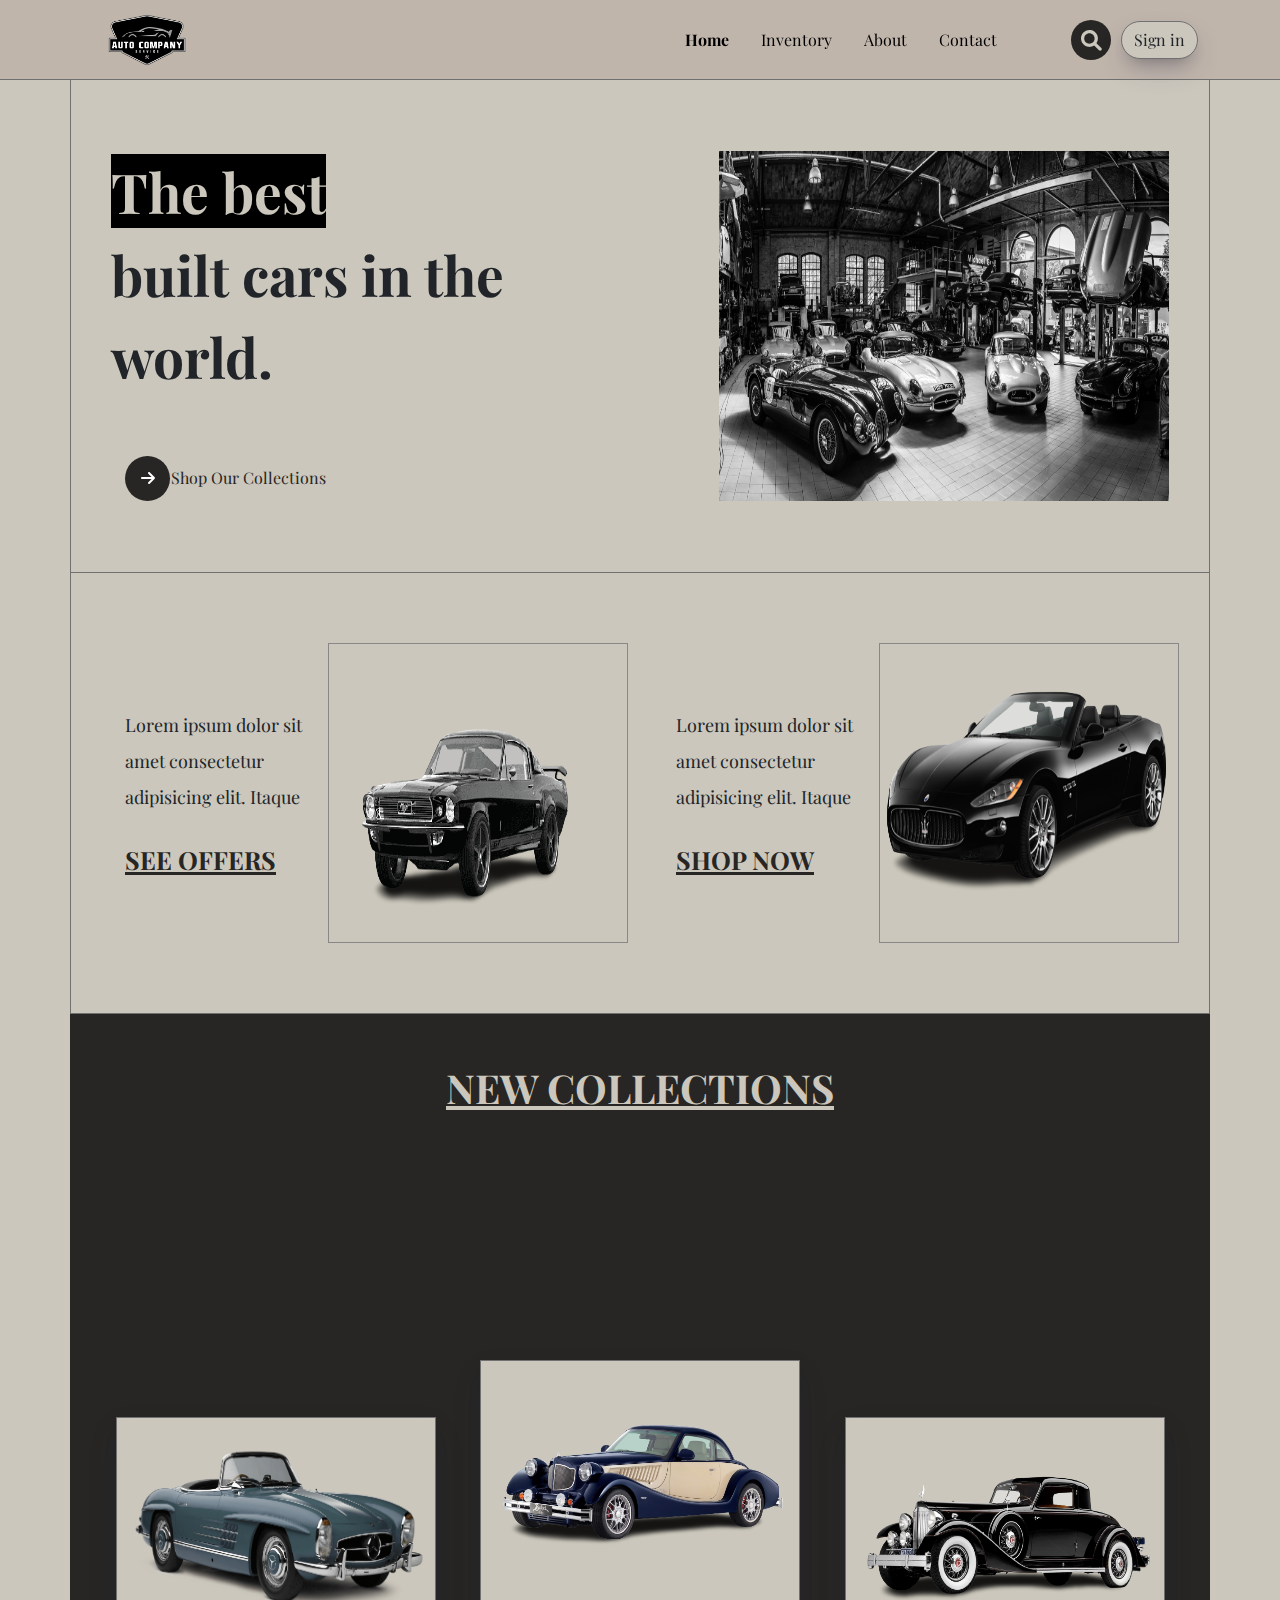
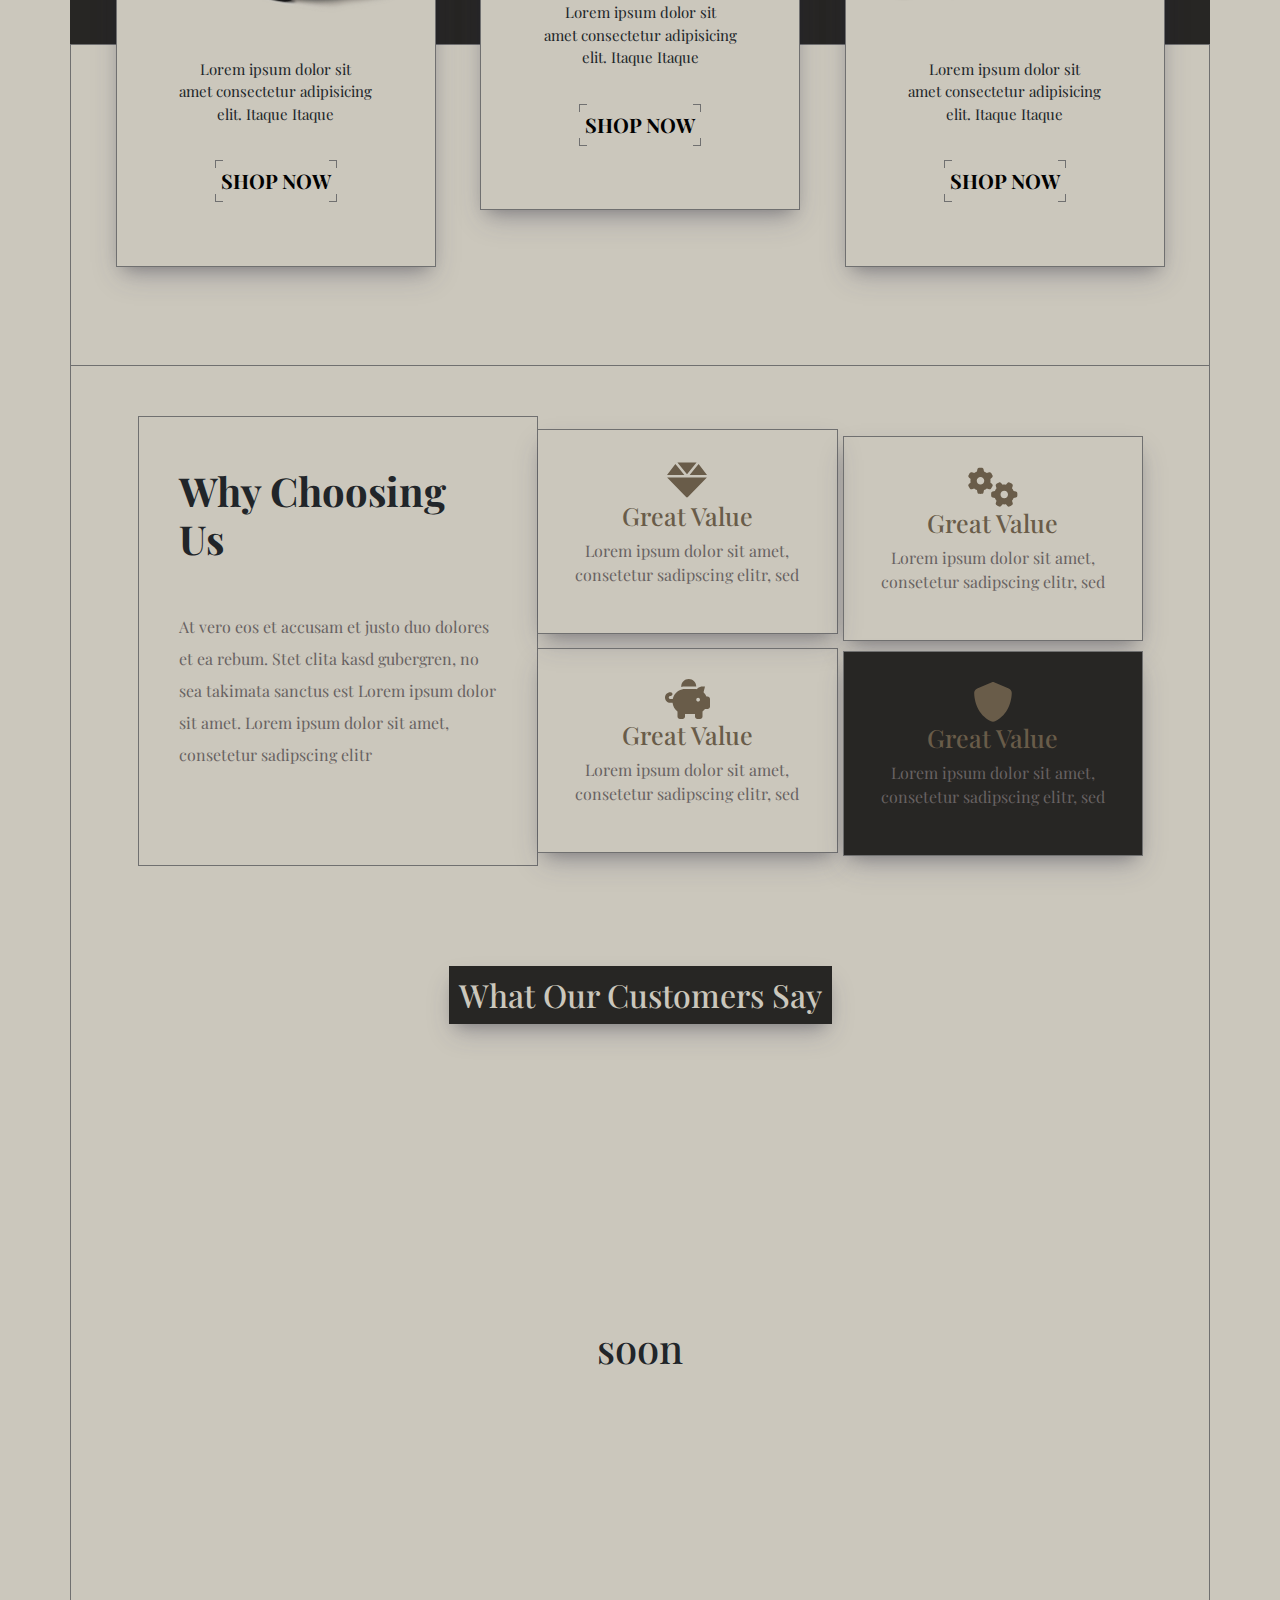
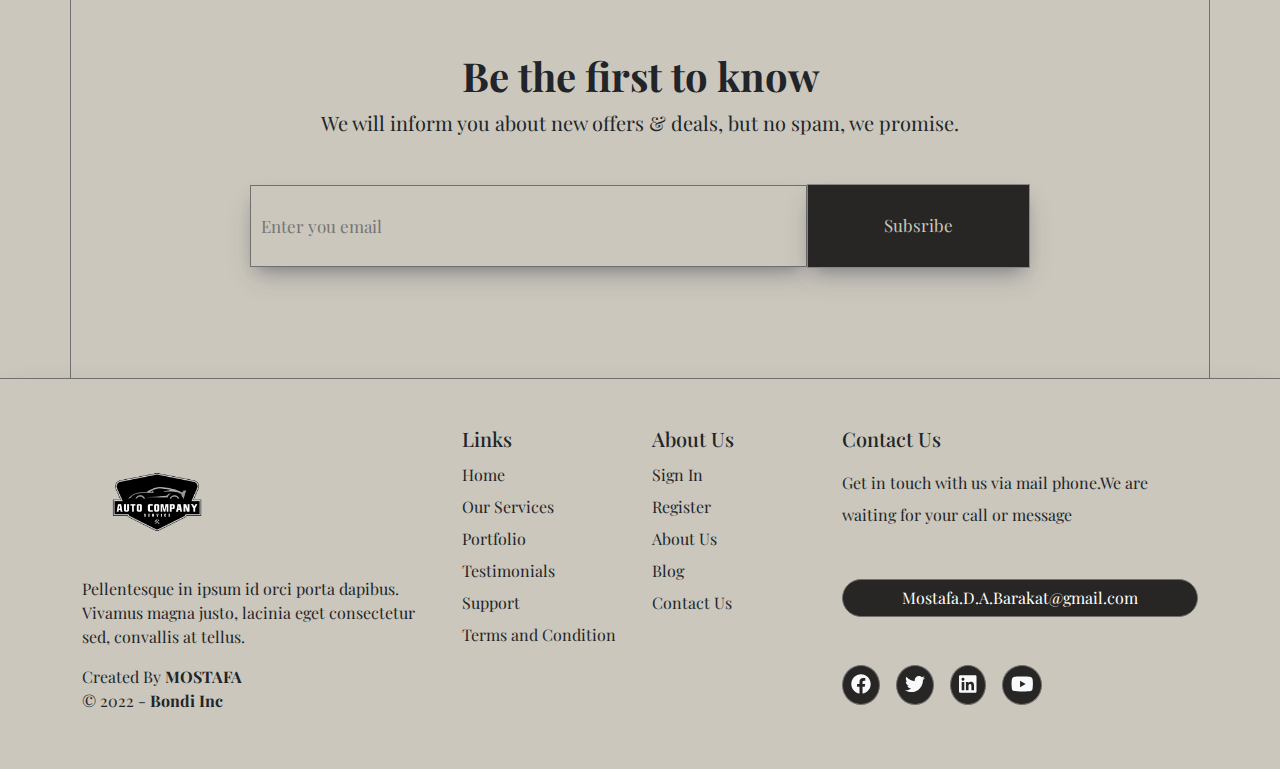
<file: index.html>
<!DOCTYPE html>
<html lang="en">
<head>
    <meta charset="UTF-8">
    <meta http-equiv="X-UA-Compatible" content="IE=edge">
    <meta name="viewport" content="width=device-width, initial-scale=1.0">
    <link rel="stylesheet" href="css/bootstrap.min.css">
    <link rel="stylesheet" href="css/all.min.css">
    <link rel="stylesheet" href="css/style.css">
    <link rel="preconnect" href="https://fonts.googleapis.com">
    <link rel="preconnect" href="https://fonts.googleapis.com">
    <link rel="preconnect" href="https://fonts.gstatic.com" crossorigin>
    <link href="https://fonts.googleapis.com/css2?family=Playfair+Display:wght@400;500;600;700;800&family=Poppins:wght@400;500;600&family=Roboto:wght@100;300;400;500&family=Ubuntu:wght@300;400;500;700&display=swap" rel="stylesheet">
    <link rel="icon" type="image/x-icon" href="./image/44-removebg-preview.png" >
    <title>Home</title>
</head>
<body>
<!-- ================Start Header================-->
<header class="header sticky-top">
    <nav class="navbar navbar-expand-lg ">
        <div class="container">
            <a class="navbar-brand" href="#">
                <img src="./image/44-removebg-preview.png " width="130px" height="130px" alt="">
            </a>
            <button
            class="navbar-toggler"
            type="button"
            data-bs-toggle="collapse"
            data-bs-target="#main"
            aria-controls="main"
            aria-expanded="false"
            aria-label="Toggle navigation">
            <i class="fa-solid fa-bars"></i>
            </button>
            <div class="collapse navbar-collapse" id="main">
                <ul class="navbar-nav ms-auto mb-2 mb-lg-0 pe-5">
                    <li class="nav-item">
                        <a class=" nav-link p-2 p-lg-3 active " href="index.html">Home</a>
                    </li>
                    <li class="nav-item">
                        <a class="nav-link p-2 p-lg-3" href="#">Inventory</a>
                    </li>
                    <li class="nav-item">
                        <a class="nav-link p-2 p-lg-3" href="about.html">About</a>
                    </li>
                    <li class="nav-item">
                        <a class="nav-link p-2 p-lg-3" href="contact.html">Contact</a>
                    </li>
                </ul>
                <div class="search-box">
                    <input name="search" placeholder="Search..."> 
                    <a href="#" class="icon">
                        <i class="fas fa-search"></i>
                    </a>
                </div>
                <a class="btn rounded-pill main-btn" href="#">Sign in</a>
            </div>
        </div>
    </nav>
    <a href="#"><span class="up"><i class="fa-solid fa-angle-up"></i></span></a>
</header>
<!-- ================End Header================-->


<!-- ================Start Landing================-->
<section class="landing">
    <div class="container border-top-0 d-flex justify-content-between align-items-center">
        <div class="text-landing ">
            <h1 class="pb-5"><span> The best </span> <br> built cars in the <br> world.</h1>
            <a class="btn main-btn" href="#"> <i class="fa-solid fa-arrow-right pe-3"></i>Shop Our Collections</a>
        </div>
        <div class="img-landing">
            <img src="./image/1.jpg" width="450px" height="350px" alt="imag-landing">
        </div>
    </div>
</section>
<!-- ================End Landing================-->


<!-- ================Start Shop================-->
<section class="shop">
    <div class="container border-top-0">
        <div class="row">
            <div class="col-md-7 col-lg-6 d-flex align-items-center">
                <div class="text-card ps-4 pe-4">
                    <p class="lh-lg">Lorem ipsum dolor sit <br> amet consectetur adipisicing  elit. Itaque</p>
                    <a class="fw-bold ">SEE OFFERS</a>
                </div>
                <img src="./image/1-removebg-preview (1).png" width="300px" height="300px" alt="car">
            </div>
            <div class="col-md-7 col-lg-6 d-flex align-items-center">
                <div class="text-card ps-4 pe-4">
                    <p class="lh-lg">Lorem ipsum dolor sit <br> amet consectetur adipisicing  elit. Itaque</p>
                    <a class="fw-bold ">SHOP NOW</a>
                </div>
                <img src="./image/2-removebg-preview.png" width="300px" height="300px" alt="car">
            </div>
        </div>
    </div>
</section>
<!-- ================End Shop================-->


<!-- ================Start New================-->
<section class="new" id="new">
    <div class="container">
        <h1 class="fw-bold mt-0  text-center">NEW COLLECTIONS</h1>
    </div>
</section>

<section class="new-card">
    <div class="container">
        <div class="row  pb-5">
            <div class="one text-center col-md-4 col-lg-4">
                <img src="./image/5.png" width="300px" height="200px" alt="">
                <div class="text-new">
                    <p class="lh-base">Lorem ipsum dolor sit <br> amet consectetur adipisicing <br> elit.  Itaque Itaque</p>
                    <a href="#" class="fw-bold"><span></span> Shop Now</a>
                </div>
            </div>
            <div class="two text-center  col-md-4 col-lg-4">
                <img src="./image/6-removebg-preview.png" width="300px" height="200px" alt="">
                <div class="text-new">
                    <p class="lh-base">Lorem ipsum dolor sit <br> amet consectetur adipisicing <br> elit.  Itaque Itaque</p>
                    <a href="#" class="fw-bold"><span></span> Shop Now</a>
                </div>
            </div>
            <div class="one text-center col-md-4 col-lg-4">
                <img src="./image/8-removebg-preview.png" width="300px" height="200px" alt="">
                <div class="text-new">
                    <p class="lh-base">Lorem ipsum dolor sit <br> amet consectetur adipisicing <br> elit.  Itaque Itaque</p>
                    <a href="#" class="fw-bold"><span></span> Shop Now</a>
                </div>
            </div>
        </div>
    </div>
</section>
<!-- ================End New================-->


<!-- ================Start WhyUS================-->
<section class="whyus" id="whyus">
    <div class="container  d-flex justify-content-center align-items-center border-top-0 border-bottom-0">
        <div class="box1">
            <div class="text-why">
                <h2 class="fw-bold fs-1">Why Choosing Us</h2>
                <p class="lh-lg">  At vero eos et accusam et justo duo dolores et ea rebum. Stet clita kasd gubergren, no sea takimata sanctus est Lorem ipsum dolor sit amet. Lorem ipsum dolor sit amet, consetetur sadipscing elitr</p>
            </div>
        </div>
        <div class="box2  text-center d-flex justify-content-evenly flex-column">
            <div class="box2-1 border-start-0">
                <i class="fa-solid fa-gem"></i>
                <h3>Great Value</h3>
                <p class="fs-6 lh-base">Lorem ipsum dolor sit amet, <br> consetetur sadipscing elitr, sed</p>
            </div>
            <div class="box2-2 border-start-0">
                <i class="fa-solid fa-piggy-bank"></i>
                <h3>Great Value</h3>
                <p class="fs-6 lh-base">Lorem ipsum dolor sit amet, <br> consetetur sadipscing elitr, sed</p>
            </div>
        </div>
        <div class="box3 text-center d-flex justify-content-evenly flex-column">
            <div class="box3-1">
                <i class="fa-solid fa-gears"></i>
                <h3 >Great Value</h3>
                <p class="fs-6 lh-base">Lorem ipsum dolor sit amet, <br> consetetur sadipscing elitr, sed</p>
            </div>
            <div class="box3-2">
                <i class="fa-solid fa-shield"></i>
                <h3>Great Value</h3>
                <p class="fs-6 lh-base">Lorem ipsum dolor sit amet, <br> consetetur sadipscing elitr, sed</p>
            </div>
        </div>
    </div>
</section>
<!-- ================End WhyUS================-->


<!-- ================Start WhatSay================-->
<section class="whatsay" id="whatsay">
    <div class="container border-top-0 border-bottom-0 text-center fs-1">
        <div class="titel d-flex justify-content-center align-items-center">
            <h2>What Our Customers Say</h2>
        </div> 
        <div class="customer d-flex justify-content-around align-items-center">
            <h1>soon</h1>
        </div>
        <div class="search text-center">
            <h3 class="fw-bold fs-1">Be the first to know</h3>
            <p class="fs-5">We will inform you about new offers & deals, but no spam, we promise.</p>
            <form class="example d-flex justify-content-center align-items-center" action="#">
                <input type="email" placeholder="Enter you email" name="email">
                <button type="submit">Subsribe</button>
            </form>
        </div>
    </div>
</section>
<!-- ================End WhatSay================-->


<!-- ================Start Footer================-->
<footer class="pt-5 pb-5">
    <div class="container">
        <div class="row">
            <div class="col-md-6 col-lg-4">
                <div class="info">
                    <img src="./image/44-removebg-preview.png" alt="">
                    <p>
                        Pellentesque in ipsum id orci porta dapibus. Vivamus magna justo, lacinia eget consectetur sed,
                        convallis at tellus.
                    </p>
                    <div class="copyright">
                        Created By <span class="fw-bold">MOSTAFA</span>
                        <div>&copy; 2022 - <span class="fw-bold">Bondi Inc</span></div>
                    </div>
                </div>
            </div>
            <div class="col-md-6 col-lg-2">
                <div class="links">
                    <h5>Links</h5>
                    <ul class="list-unstyled lh-lg">
                        <li>Home</li>
                        <li>Our Services</li>
                        <li>Portfolio</li>
                        <li>Testimonials</li>
                        <li>Support</li>
                        <li>Terms and Condition</li>
                    </ul>
                </div>
            </div>
            <div class="col-md-6 col-lg-2">
                <div class="links">
                    <h5>About Us</h5>
                    <ul class="list-unstyled lh-lg">
                        <li>Sign In</li>
                        <li>Register</li>
                        <li>About Us</li>
                        <li>Blog</li>
                        <li>Contact Us</li>
                    </ul>
                </div>
            </div>
            <div class="col-md-6 col-lg-4">
                <div class="contact">
                    <h5>Contact Us</h5>
                    <p class="lh-lg mt-3 mb-5">Get in touch with us via mail phone.We are waiting for your call or message</p>
                    <a class="btn rounded-pill main-btn w-100" href="#">Mostafa.D.A.Barakat@gmail.com</a>
                    <ul class="d-flex mt-5 list-unstyled gap-3">
                        <li><a class="d-block text-light" href="#"><i class="fa-brands fa-facebook fa-lg facebook rounded-circle p-2"></i></a></li>
                        <li><a class="d-block text-light" href="#"><i class="fa-brands fa-twitter fa-lg twitter rounded-circle p-2"></i></a></li>
                        <li><a class="d-block text-light" href="#"><i class="fa-brands fa-linkedin fa-lg linkedin rounded-circle p-2"></i></a></li>
                        <li><a class="d-block text-light" href="#"><i class="fa-brands fa-youtube fa-lg youtube rounded-circle p-2"></i></a></li>
                    </ul>
                </div>
            </div>
        </div>
    </div>
</footer>
<!-- ================End Footer================-->





    <script src="js/bootstrap.bundle.min.js"></script>
    <script src="js/all.min.js"></script>
    <script src="js/main.js"></script>
</body>
</html>
</file>
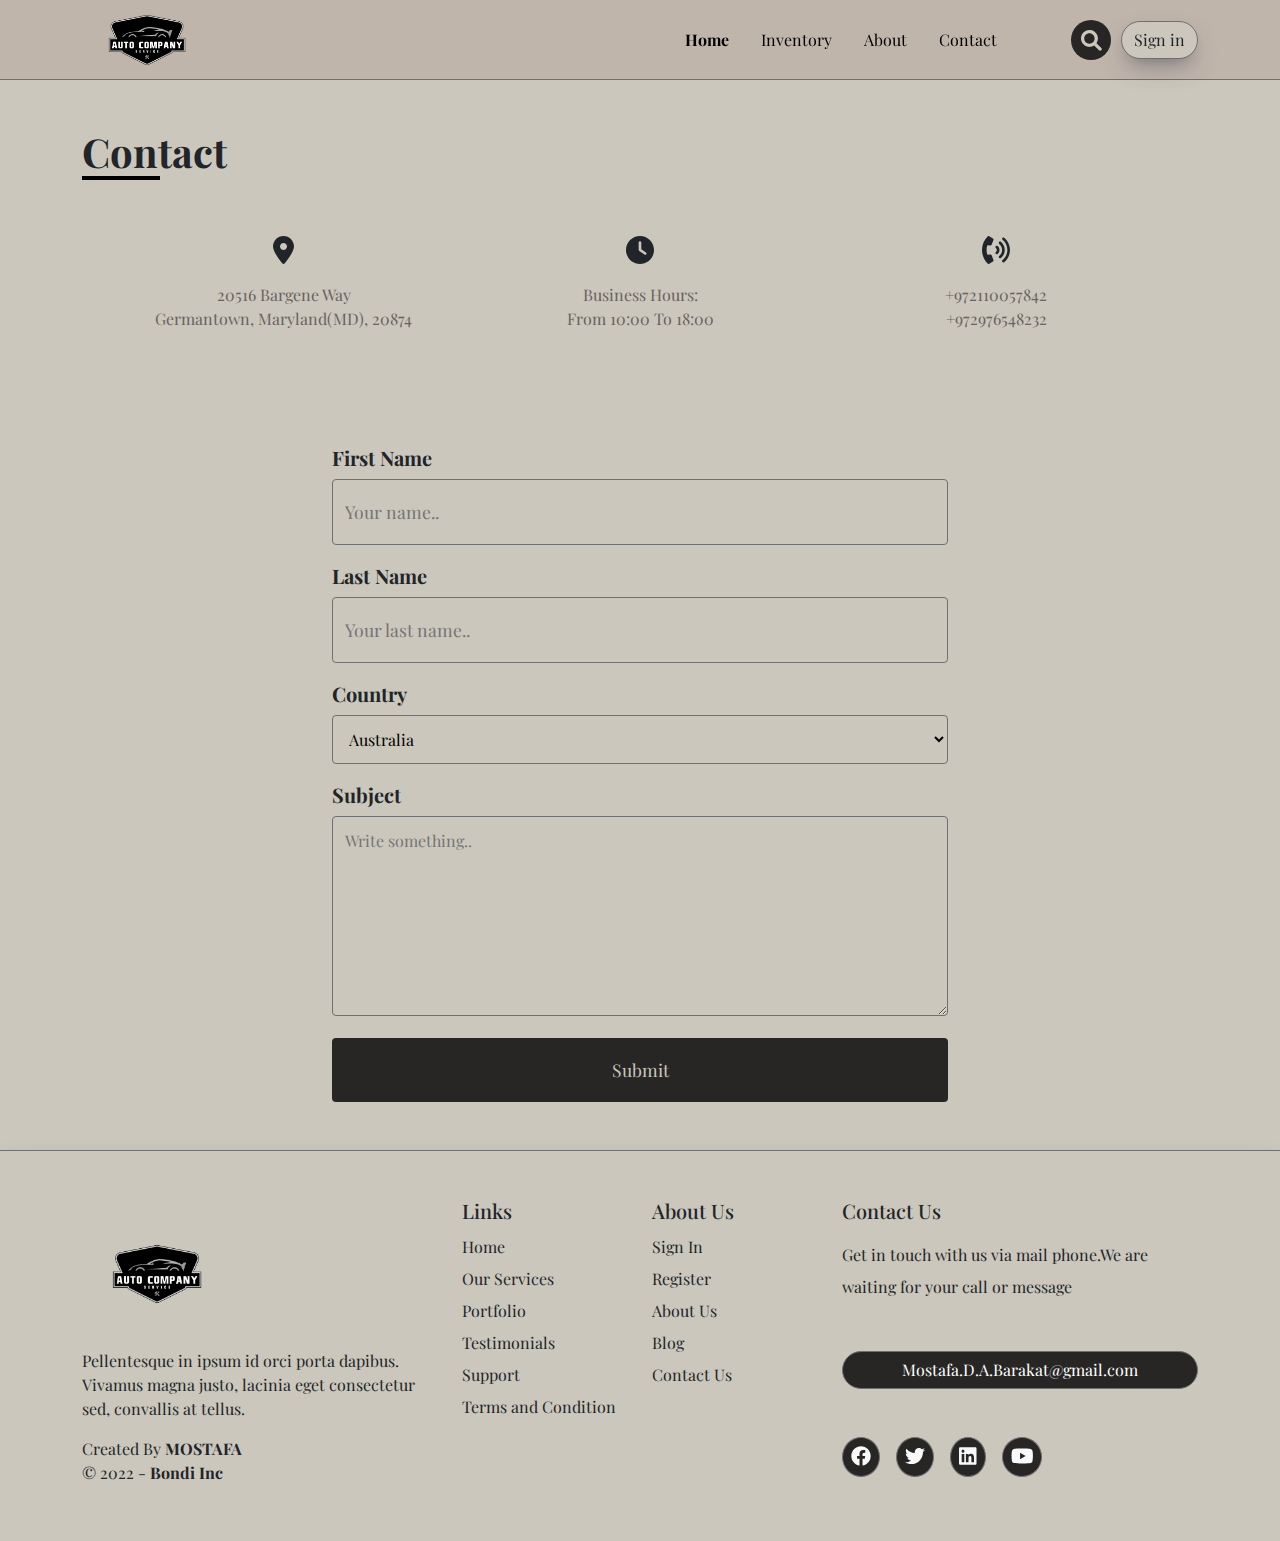
<file: contact.html>
<!DOCTYPE html>
<html lang="en">
    <head>
        <meta charset="UTF-8">
        <meta http-equiv="X-UA-Compatible" content="IE=edge">
        <meta name="viewport" content="width=device-width, initial-scale=1.0">
        <link rel="stylesheet" href="css/bootstrap.min.css">
        <link rel="stylesheet" href="css/all.min.css">
        <link rel="stylesheet" href="css/style.css">
        <link rel="preconnect" href="https://fonts.googleapis.com">
        <link rel="preconnect" href="https://fonts.googleapis.com">
        <link rel="preconnect" href="https://fonts.gstatic.com" crossorigin>
        <link href="https://fonts.googleapis.com/css2?family=Playfair+Display:wght@400;500;600;700;800&family=Poppins:wght@400;500;600&family=Roboto:wght@100;300;400;500&family=Ubuntu:wght@300;400;500;700&display=swap" rel="stylesheet">
        <link rel="icon" type="image/x-icon" href="./image/44-removebg-preview.png" >
        <title>Contact US</title>
    </head>
<body>
<!-- ================Start Header================-->
<header class="header sticky-top">
    <nav class="navbar navbar-expand-lg ">
        <div class="container">
            <a class="navbar-brand" href="#">
                <img src="./image/44-removebg-preview.png " width="130px" height="130px" alt="">
            </a>
            <button
            class="navbar-toggler"
            type="button"
            data-bs-toggle="collapse"
            data-bs-target="#main"
            aria-controls="main"
            aria-expanded="false"
            aria-label="Toggle navigation">
            <i class="fa-solid fa-bars"></i>
            </button>
            <div class="collapse navbar-collapse" id="main">
                <ul class="navbar-nav ms-auto mb-2 mb-lg-0 pe-5">
                    <li class="nav-item">
                        <a class="nav-link p-2 p-lg-3 active " aria-current="page" href="index.html">Home</a>
                    </li>
                    <li class="nav-item">
                        <a class="nav-link p-2 p-lg-3" aria-current="page" href="#">Inventory</a>
                    </li>
                    <li class="nav-item">
                        <a class="nav-link p-2 p-lg-3" aria-current="page" href="about.html">About</a>
                    </li>
                    <li class="nav-item">
                        <a class="nav-link p-2 p-lg-3" aria-current="page" href="contact.html">Contact</a>
                    </li>
                </ul>
                <div class="search-box">
                    <input name="search" placeholder="Search..."> 
                    <a href="#" class="icon">
                        <i class="fas fa-search"></i>
                    </a>
                </div>
                <a class="btn rounded-pill main-btn" href="#">Sign in</a>
            </div>
        </div>
    </nav>
    <a href="#"><span class="up"><i class="fa-solid fa-angle-up"></i></span></a>
</header>
<!-- ================End Header================-->


<!-- ================Start contact================-->
<section class="contact-us pt-5">
    <div class="container">
        <h1 class="fw-bold "> Contact</h1>
        <div class="row pt-5">
            <div class="card-contact col-md-4 col-lg-3 text-center">
                <i class="fa-solid fa-location-dot fs-3 pb-3"></i>
                <p class="pb-5">20516 Bargene Way <br>Germantown, Maryland(MD), 20874</p>
            </div>
            <div class="card-contact col-md-4 col-lg-3 text-center">
                <i class="fa-solid fa-clock fs-3 pb-3"></i>
                <p class="pb-5">Business Hours: <br> From 10:00 To 18:00</p>
            </div>
            <div class="card-contact col-md-4 col-lg-3 text-center">
                <i class="fa-solid fa-phone-volume fs-3 pb-3"></i>
                <p class="pb-5">+972110057842<br>+972976548232</p>
            </div>
        </div>
    </div>
</section>

<section class="form pb-5 pt-5">
    <div class="container">
        <form action="action_page.php">
            <label for="fname" class="fs-5 fw-bold">First Name</label>
            <input type="text" id="fname" name="firstname" placeholder="Your name..">
        
            <label for="lname" class="fs-5 fw-bold">Last Name</label>
            <input type="text" id="lname" name="lastname" placeholder="Your last name..">
        
            <label for="country" class="fs-5 fw-bold">Country</label>
            <select id="country" name="country">
                <option value="australia">Australia</option>
                <option value="canada">Canada</option>
                <option value="usa">USA</option>
            </select>
        
            <label for="subject" class="fs-5 fw-bold">Subject</label>
            <textarea id="subject" name="subject" placeholder="Write something.." style="height:200px"></textarea>
        
            <input type="submit" value="Submit">
        
        </form>
    </div>
</section>
<!-- ================End contact================-->

<!-- ================Start Footer================-->
<footer class="pt-5 pb-5">
    <div class="container">
        <div class="row">
            <div class="col-md-6 col-lg-4">
                <div class="info">
                    <img src="./image/44-removebg-preview.png" alt="">
                    <p>
                        Pellentesque in ipsum id orci porta dapibus. Vivamus magna justo, lacinia eget consectetur sed,
                        convallis at tellus.
                    </p>
                    <div class="copyright">
                        Created By <span class="fw-bold">MOSTAFA</span>
                        <div>&copy; 2022 - <span class="fw-bold">Bondi Inc</span></div>
                    </div>
                </div>
            </div>
            <div class="col-md-6 col-lg-2">
                <div class="links">
                    <h5>Links</h5>
                    <ul class="list-unstyled lh-lg">
                        <li>Home</li>
                        <li>Our Services</li>
                        <li>Portfolio</li>
                        <li>Testimonials</li>
                        <li>Support</li>
                        <li>Terms and Condition</li>
                    </ul>
                </div>
            </div>
            <div class="col-md-6 col-lg-2">
                <div class="links">
                    <h5>About Us</h5>
                    <ul class="list-unstyled lh-lg">
                        <li>Sign In</li>
                        <li>Register</li>
                        <li>About Us</li>
                        <li>Blog</li>
                        <li>Contact Us</li>
                    </ul>
                </div>
            </div>
            <div class="col-md-6 col-lg-4">
                <div class="contact">
                    <h5>Contact Us</h5>
                    <p class="lh-lg mt-3 mb-5">Get in touch with us via mail phone.We are waiting for your call or message</p>
                    <a class="btn rounded-pill main-btn w-100" href="#">Mostafa.D.A.Barakat@gmail.com</a>
                    <ul class="d-flex mt-5 list-unstyled gap-3">
                        <li><a class="d-block text-light" href="#"><i class="fa-brands fa-facebook fa-lg facebook rounded-circle p-2"></i></a></li>
                        <li><a class="d-block text-light" href="#"><i class="fa-brands fa-twitter fa-lg twitter rounded-circle p-2"></i></a></li>
                        <li><a class="d-block text-light" href="#"><i class="fa-brands fa-linkedin fa-lg linkedin rounded-circle p-2"></i></a></li>
                        <li><a class="d-block text-light" href="#"><i class="fa-brands fa-youtube fa-lg youtube rounded-circle p-2"></i></a></li>
                    </ul>
                </div>
            </div>
        </div>
    </div>
</footer>
<!-- ================End Footer================-->



















<script src="js/bootstrap.bundle.min.js"></script>
<script src="js/all.min.js"></script>
</body>
</html>
</file>
<file: css/style.css>
:root{
    --hader-color:#C0B5AB;
    --body-color: #CBC7BC;
    --section-color:#272624;
    --border-color:#707070;
    --text-color:#686262;
}
body{
    font-family: 'Playfair Display', serif;
    background-color: var(--body-color);
}

/*================================Start Home================================*/
/*================Start header================*/
.header{
    background-color:var(--hader-color);
    height: 80px;
    padding-top: 0;
    border-bottom: 1px solid var(--border-color);
}
.header .navbar{
    height: 80px;
}
.search-box{
    padding: 10px;
}
.search-box:hover > input{
    width: 200px;
    padding: 0 10px;
    background-color: var(--section-color);
    border-radius: 40px;
}
.search-box:hover > .icon{
    background-color: var(--section-color);
}
.icon:hover{
    transform: rotate(360deg) scale(0.8);
    color:var(--body-color);
}
input{
    width:0;
    border:none;
    outline:none;
    padding:0;
    background: none;
    font-size: 1.1rem;
    transition: 0.5s ease;
    line-height: 40px;
    color: #fff;
}
.icon{
    color:var(--body-color);
    float: right;
    width: 40px;
    font-size: 1.3rem;
    height: 40px;
    border-radius: 50%;
    background:var(--section-color);
    display: flex;
    justify-content:center;
    align-items:center;
    transition: 0.4s;
    cursor: pointer;
    text-decoration: none;
}
.navbar .navbar-nav .nav-link {
    color: black;
}
.navbar .navbar-nav .nav-link.active{
    font-weight: bold;
}
header .container .collapse .btn{
    background-color: var(--body-color);
    box-shadow: rgba(50, 50, 93, 0.25) 0px 13px 27px -5px, rgba(0, 0, 0, 0.3) 0px 8px 16px -8px;
    border: 1px solid var(--border-color);
}
.navbar .navbar-toggler {
    color: var(--section-color);
    font-size: 25px;
    border-color: var(--section-color);
}
.navbar .navbar-toggler:focus {
    box-shadow: none;
}
.navbar .navbar-toggler[aria-expanded="true"] {
    border-color: var(--green-color);
}
@media screen and (max-width:992px) {
    .header .navbar .container .navbar-brand img{
    height:55px;
    }
    .navbar-collapse{
        background-color: var(--hader-color);
        margin-top: 7px;
    }
}
.up{
    position: fixed;
    bottom: 10px;
    right: -40px;
    background-color: var(--section-color);
    color: var(--body-color);
    font-size: 25px;
    padding:0 7px;
    border-radius: 10px;
    transition: 0.3s;
    cursor: pointer;
    z-index:5;
}
.up.show{
    right: 20px;
    z-index:5;
}
/*================End header================*/

/*================Start Landing================*/
.landing .container{
    border: 1px solid var(--border-color);
    padding: 70px 40px;
}
.landing .container .text-landing h1{
    font-weight: bold;
    font-size:55px;
    line-height: 1.5;
}
.landing .container .text-landing h1 span{
    background-color: black;
    color: var(--body-color);
}
.landing .container .text-landing a{
    background: none;
    border: none;
    padding:12px 25px;
    position: relative;
    color:var(--section-color);
}
.landing .container .text-landing a:hover{
    color:white;
    transition: 1s;
}
.landing .container .text-landing a:before{
    content: '';
    position: absolute;
    top: 6%;
    left:6%;
    transform: translateY(-50%) translateX(calc(100% +4px));
    width:45px;
    height:45px;
    background-color: var(--section-color);
    border-radius:50px;
    transition: transform .25s .25s cubic-bezier( 0 , 0 , .5 , 2) , width .25s cubic-bezier( 0 , 0 , .5 , 2);
    z-index: -1;
}
.landing .container .text-landing a svg{
    margin-left: 5px;
    transition: transform 0.25s .4s cubic-bezier( 0 , 0 , .5 , 2);
    color:white;
}
.landing .container .text-landing a:hover svg{
    transform:translateX(3px);
}
.landing .container .text-landing a:hover::before{
    width: 100%;
    transition: transform .25s cubic-bezier( 0 , 0 , .5 , 2) , width .25s .25s cubic-bezier( 0 , 0 , .5 , 2);
}

@media screen and (max-width:768px) {
    .landing .container {
        display: flex;
        flex-direction: column-reverse;
        gap: 20px;
    }
}
@media screen and (max-width:992px) {
    .landing .container {
        display: flex;
        flex-direction: column-reverse;
        gap: 20px;
    }
}
/*================End Landing================*/

/*================Start Shope================*/
.shop .container{
    border: 1px solid var(--border-color) ;
    padding: 70px 30px;
}
.shop .container .row{
    display: flex;
    justify-content: space-around;
    align-items: center;
}
.shop .container .row img{
    border: 1px solid #888888 ;
}
.shop .container .row .text-card p{
    font-size: 18px;
    padding-bottom: 10px;
}
.shop .container .row .text-card a{
    text-decoration: underline 3px;
    font-size: 25px;
    color:var(--section-color);
    cursor: pointer;
    
    font-weight:bold;
}
@media screen and (max-width:992px) {
    .shop .container {
        flex-direction: column ;
        gap: 30px;
    }
    .shop .container .row{
        justify-content: center;
    }
}
/*================End Shope================*/


/*================Start New================*/
.new .container{
    background-color: var(--section-color);
    height:70vh;
}
.new .container h1{
    color: var(--body-color);
    text-decoration: underline 4px ;
    padding-top:50px;
    font-size: 40px;
}
.new-card .container{
    border: 1px solid var(--border-color) ;
    padding-bottom: 50px;
    grid: 50px;
}
.new-card .container .row {
    display: flex;
    justify-content: space-evenly;
    align-items: center;
}
@media screen and (max-width:992px) {
    .new-card .container .row {
        margin-top: -120px;
    }
    .new-card .container .row:last-child{
        margin-top: 30px;
    } 
}
.new-card .container .one{
    background-color: var(--body-color);
    border: 1px solid var(--border-color);
    height: 450px;
    margin-top:-20%;
    width: 320px;
    box-shadow: rgba(50, 50, 93, 0.25) 0px 13px 27px -5px, rgba(0, 0, 0, 0.3) 0px 8px 16px -8px;
}
.new-card .container .one .text-new p{
    font-size: 15px;
    padding: 40px 0px;
}
.new-card .container .one .text-new a{
    position: absolute;
    transform: translate(-50% , -50%);
    text-transform: uppercase;
    text-decoration: none;
    color: #020202;
    font-size:20px;
}
.new-card .container .one .text-new a::before,
.new-card .container .one .text-new a::after,
.new-card .container .one .text-new a span::before,
.new-card .container .one .text-new a span::after{
    content: '';
    position: absolute;
    width: 8px;
    height: 8px;
    background:transparent;
    transition: .5s;
}
.new-card .container .one .text-new a::before{
    top: -6px;
    left: -6px;
    border-top: 1px solid var(--border-color);
    border-left: 1px solid var(--border-color);
}
.new-card .container .one .text-new a::after{
    top:-6px;
    right:-6px;
    border-top: 1px solid var(--border-color);
    border-right: 1px solid var(--border-color);
}
.new-card .container .one .text-new a span::before{
    bottom: -6px;
    left: -6px;
    border-bottom: 1px solid var(--border-color);
    border-left: 1px solid var(--border-color);
}
.new-card .container .one .text-new a span::after{
    bottom:-6px;
    right:-6px;
    border-bottom: 1px solid var(--border-color);
    border-right: 1px solid var(--border-color);
}
.new-card .container .one .text-new a:hover{
    color:white;
    transition: .5s;
}
.new-card .container .one .text-new a:hover::before,
.new-card .container .one .text-new a:hover::after{
    width:calc(123px / 2);
    height:calc(43px / 2);
    background-color:var(--section-color);
    z-index:-3;
    box-shadow: rgba(50, 50, 93, 0.25) 0px 13px 27px -5px, rgba(0, 0, 0, 0.3) 0px 8px 16px -8px;
}
.new-card .container .one .text-new a:hover span::before,
.new-card .container .one .text-new a:hover span::after{
    width:calc(123px / 2);
    height:calc(43px / 2);
    background-color:var(--section-color);
    z-index: -3;
    box-shadow: rgba(50, 50, 93, 0.25) 0px 13px 27px -5px, rgba(0, 0, 0, 0.3) 0px 8px 16px -8px;
}
.new-card .container .two{
    background-color: var(--body-color);
    border: 1px solid var(--border-color);
    height: 450px;
    margin-top:-30%;
    width: 320px;
    box-shadow: rgba(50, 50, 93, 0.25) 0px 13px 27px -5px, rgba(0, 0, 0, 0.3) 0px 8px 16px -8px;
}
.new-card .container .two .text-new p{
    font-size: 15px;
    padding: 40px 0px;
}
.new-card .container .two .text-new a{
    position: absolute;
    transform: translate(-50% , -50%);
    text-transform: uppercase;
    text-decoration: none;
    color: #020202;
    font-size:20px;
}
.new-card .container .two .text-new a::before,
.new-card .container .two .text-new a::after,
.new-card .container .two .text-new a span::before,
.new-card .container .two .text-new a span::after{
    content: '';
    position: absolute;
    width: 8px;
    height: 8px;
    background:transparent;
    transition: .5s;
}
.new-card .container .two .text-new a::before{
    top: -6px;
    left: -6px;
    border-top: 1px solid var(--border-color);
    border-left: 1px solid var(--border-color);
}
.new-card .container .two .text-new a::after{
    top:-6px;
    right:-6px;
    border-top: 1px solid var(--border-color);
    border-right: 1px solid var(--border-color);
}
.new-card .container .two .text-new a span::before{
    bottom: -6px;
    left: -6px;
    border-bottom: 1px solid var(--border-color);
    border-left: 1px solid var(--border-color);
}
.new-card .container .two .text-new a span::after{
    bottom:-6px;
    right:-6px;
    border-bottom: 1px solid var(--border-color);
    border-right: 1px solid var(--border-color);
}
.new-card .container .two .text-new a:hover{
    color:white;
    transition: .5s;
}
.new-card .container .two .text-new a:hover::before,
.new-card .container .two .text-new a:hover::after{
    width:calc(123px / 2);
    height:calc(43px / 2);
    background-color:var(--section-color);
    z-index:-3;
    box-shadow: rgba(50, 50, 93, 0.25) 0px 13px 27px -5px, rgba(0, 0, 0, 0.3) 0px 8px 16px -8px;
}
.new-card .container .two .text-new a:hover span::before,
.new-card .container .two .text-new a:hover span::after{
    width:calc(123px / 2);
    height:calc(43px / 2);
    background-color:var(--section-color);
    z-index: -3;
    box-shadow: rgba(50, 50, 93, 0.25) 0px 13px 27px -5px, rgba(0, 0, 0, 0.3) 0px 8px 16px -8px;
}
@media screen and (max-width:1200px) {
    .new-card .container .one{
    margin-top: 0;
    }
    .new-card .container .two{
    margin-top: 0;
    }
}
@media screen and (max-width:992px) {
    .new-card .container .one{
    margin-top: 0;
    }
    .new-card .container .two{
    margin-top: 0;
    }
}
/*================End New================*/


/*================Start WhyUS================*/
.whyus .container{
    padding-top:50px;
    padding-bottom:50px;
    border:  1px solid var(--border-color);
}
.whyus .container .box1{
    width: 400px;
    height:  450px;
    border:  1px solid var(--border-color);
}
.whyus .container .box1 .text-why{
    padding:50px 40px;
}
.whyus .container .box1 .text-why p{
    color: var(--text-color);
    padding-top: 40px;
}
.whyus .container .box2{
    height: 450px;
}
.whyus .container .box2 .box2-1{
    border:  1px solid var(--border-color) ;
    padding: 30px;
    width: 300px;
    box-shadow: rgba(50, 50, 93, 0.25) 0px 13px 27px -5px, rgba(0, 0, 0, 0.3) 0px 8px 16px -8px;
}
.whyus .container .box2 .box2-1 svg{
    font-size:40px;
    color: #695C49;
}
.whyus .container .box2 .box2-1 h3{
    color: #695C49;
    font-size: 25px;
}
.whyus .container .box2 .box2-1 p{
    color: var(--text-color);
}
.whyus .container .box2 .box2-2{
    border:  1px solid var(--border-color) ;
    padding: 30px;
    width: 300px;
    box-shadow: rgba(50, 50, 93, 0.25) 0px 13px 27px -5px, rgba(0, 0, 0, 0.3) 0px 8px 16px -8px;
}
.whyus .container .box2 .box2-2 svg{
    font-size:40px;
    color: #695C49;
}
.whyus .container .box2 .box2-2 h3{
    color: #695C49;
    font-size: 25px;
}
.whyus .container .box2 .box2-2 p{
    color: var(--text-color);
}
.whyus .container .box3{
    height: 450px;
    padding-left: 5px;
    padding-top: 10px;
}
.whyus .container .box3 .box3-1{
    border:  1px solid var(--border-color) ;
    padding: 30px;
    width: 300px;
    box-shadow: rgba(50, 50, 93, 0.25) 0px 13px 27px -5px, rgba(0, 0, 0, 0.3) 0px 8px 16px -8px;
}
.whyus .container .box3 .box3-1 svg{
    font-size:40px;
    color: #695C49;
}
.whyus .container .box3 .box3-1 h3{
    color: #695C49;
    font-size: 25px;
}
.whyus .container .box3 .box3-1 p{
    color: var(--text-color);
}
.whyus .container .box3 .box3-2{
    border:  1px solid var(--border-color) ;
    padding: 30px;
    width: 300px;
    background-color: var(--section-color);
    box-shadow: rgba(50, 50, 93, 0.25) 0px 13px 27px -5px, rgba(0, 0, 0, 0.3) 0px 8px 16px -8px;
}
.whyus .container .box3 .box3-2 svg{
    font-size:40px;
    color: #695C49;
}
.whyus .container .box3 .box3-2 h3{
    color: #695C49;
    font-size: 25px;
}
.whyus .container .box3 .box3-2 p{
    color: var(--text-color);
}
/*================End WhyUS==================*/

/*================Start WhatSay==================*/
.whatsay .container{
    border:  1px solid var(--border-color) ;
    padding-top: 50px;
    padding-bottom: 50px;
}
.whatsay .container h2{
    background-color: #272624;
    color:var(--body-color);
    padding: 10px;
    box-shadow: rgba(50, 50, 93, 0.25) 0px 13px 27px -5px, rgba(0, 0, 0, 0.3) 0px 8px 16px -8px;
}
.whatsay .container .titel{
    padding-bottom: 20px;
}
.whatsay .container .customer{
    height:600px;
}
.whatsay .container .search{
    padding-bottom: 60px;
    
}
.whatsay .container .search p{
    padding-bottom: 30px;
    
}
.whatsay .container .search form.example input[type=email]{
    padding:20px 10px;
    font-size: 17px;
    border:  1px solid var(--border-color) ;
    float: left;
    width: 50%;
    background: var(--body-color);
    display: flex;
    justify-content: center;
    box-shadow: rgba(50, 50, 93, 0.25) 0px 13px 27px -5px, rgba(0, 0, 0, 0.3) 0px 8px 16px -8px;
}
form.example button {
    float: left;
    width: 20%;
    padding: 28px 10px;
    background: var(--section-color);
    color: var(--body-color);
    font-size: 17px;
    border:  1px solid #888888 ;
    cursor: pointer;
    box-shadow: rgba(50, 50, 93, 0.25) 0px 13px 27px -5px, rgba(0, 0, 0, 0.3) 0px 8px 16px -8px;
}
/*================End WhatSay==================*/


/*================Start Footer==================*/
footer{
    border-top: 1px solid var(--border-color);
    box-shadow: rgba(50, 50, 93, 0.25) 0px 13px 27px -5px, rgba(0, 0, 0, 0.3) 0px 8px 16px -8px;
    /* background-color:var(--section-color) */
}
footer .container .info img{ 
    width:150px;
}
footer .container .links .text-light {
    color: var(--section-color);
}
footer .container .contact a{
    background-color: var(--section-color);
    border: 1px solid var(--border-color);
    color: white;

}
footer .container .contact ul li a{
    border-radius: 50%;
}
@media screen and (max-width:992px) {
    footer .container .links{
    padding-left: 20px;
    }
}
/*================End Footer==================*/
/*================================End Home================================*/



/*================================Start About================================*/
/*================Start about-landing==================*/
.about-landing .container{
    border-bottom: 1px solid var(--border-color);
}
.about-landing .container h1{
    border-bottom:4px solid black ;
    width:7%;
}
.about-landing .container p{
    color:var(--text-color);
}
.about-landing .container .btn{
    color:var(--body-color);
    background-color:var(--section-color);

}
/*================End about-landing==================*/


/*================Start OurTeam==================*/
.our-team .container h1{
    border-bottom:4px solid black ;
    width:7%;
}
.our-team .container p{
    color:var(--text-color);
}
.our-team .container .row{
    position:relative;
    display: flex;
    justify-content: space-around;
    align-items: center;
}
.our-team .container .row .cards {
    position: relative;
    width:300px;
    height:400px;
    overflow: hidden;
    border-radius: 20px;
    display: flex;
    justify-content: center;
    align-items: center;
    box-shadow: rgba(50, 50, 93, 0.25) 0px 13px 27px -5px, rgba(0, 0, 0, 0.3) 0px 8px 16px -8px;
}
.our-team .container .row .cards .content{
    position: absolute;
    bottom: -160px;
    width: 100%;
    height: 160px;
    display: flex;
    justify-content: center;
    align-items: center;
    z-index: 10;
    flex-direction: column;
    backdrop-filter: blur(20px);
    border: 1px solid var(--border-color);
    transition:bottom 0.5s;
    transition-delay:0.8s ;
}
.our-team .container .row .cards:hover .content{
    bottom: 0;
    transition-delay:0s ;
}
.our-team .container .row .cards .content .contentBx h3{
    color:white;
    font-size: 25px;
    text-align: center;
    margin: 20px 0 15px; 
    transition: 0.5s;
    opacity: 0;
    transform: translateY(-20px);
    transition-delay: 0.1s;
}
.our-team .container .row .cards:hover .content .contentBx h3{
    opacity: 1;
    transform: translateY(0px);
}
.our-team .container .row .cards .content .contentBx h3 span{
    font-size: 18px;
    text-transform: inherit;
}
.our-team .container .row .cards .content .sci{
    position: relative;
    bottom: 10px;
    display: flex;
}
.our-team .container .row .cards .content .sci li{
    list-style: none;
    margin: 0 10px;
    transform: translateY(40px);
    transition: 0.5s;
    opacity:0;
    transition-delay: calc(0.2s * var(--i)) ;
}
.our-team .container .row .cards:hover .content .sci li{
    transform: translateY(0);
    opacity: 1;
}
.our-team .container .row .cards .content .sci li a{
    color:white;
    font-size:24px;
}





/*================End OurTeam==================*/
/*================================End About================================*/



/*================================Start ContactUs================================*/

.contact-us .container h1{
    border-bottom:4px solid black ;
    width:7%;
}
.contact-us .container .row{
    display:flex;
    justify-content: space-evenly;
    align-items: center;
}
.contact-us .container .row .card-contact p{
    color:var(--text-color);
}
input[type=text], select, textarea {
    width: 100%;
    padding: 12px; 
    border: 1px solid var(--border-color);
    border-radius: 4px;
    margin-top: 6px;
    margin-bottom: 16px;
    resize: vertical;
    background-color:var(--body-color);
}
input[type=submit] {
    background-color: var(--section-color);
    color: var(--body-color);
    padding: 12px 20px;
    border: none;
    border-radius: 4px;
    cursor: pointer;
    width: 100%;
}
/* input[type=submit]:hover {
    background-color: #45a049;
} */
.form .container{
    max-width: 50%;
}
/*================================End ContactUs================================*/
</file>
